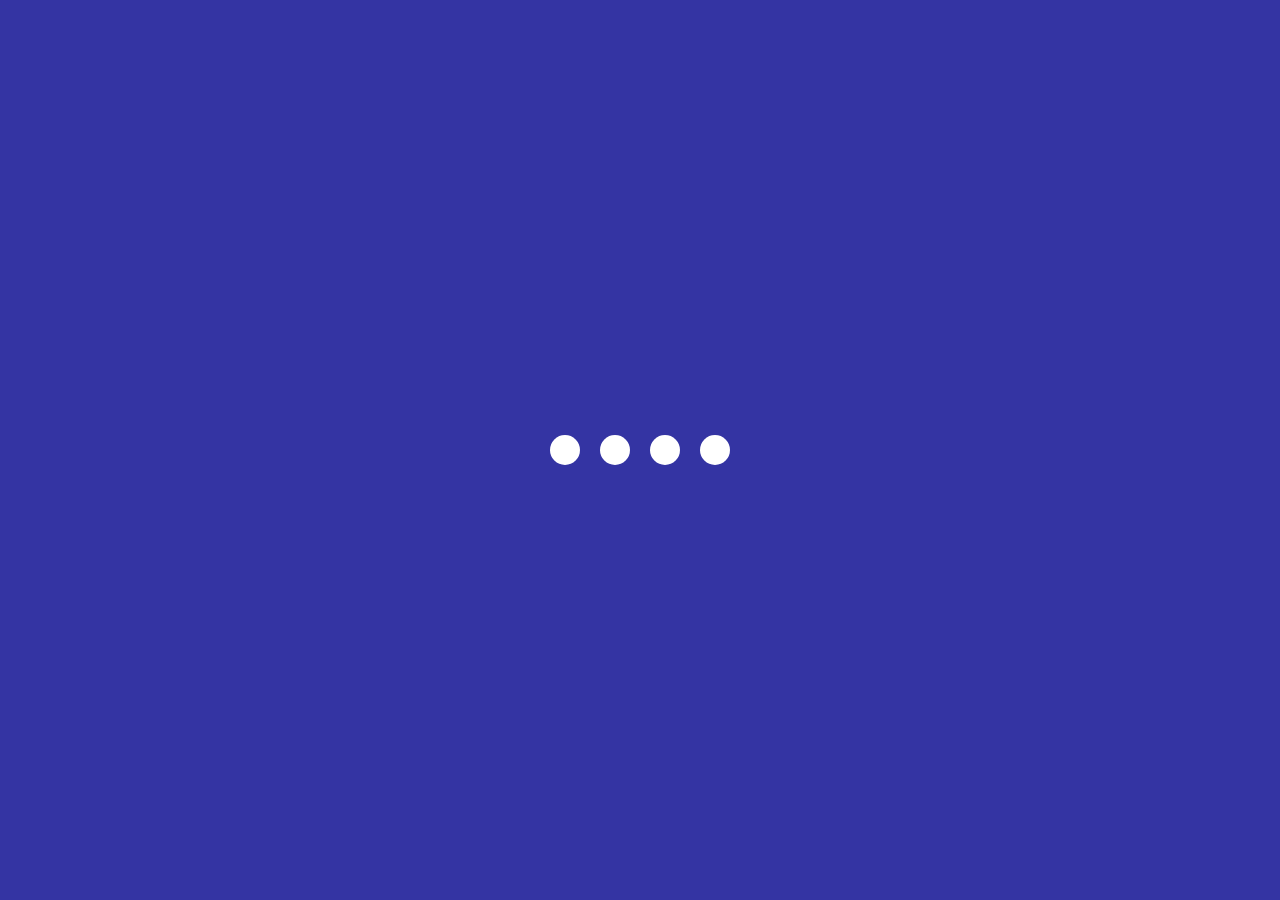
<file: Project 2/index.html>
<!DOCTYPE html>
<html lang="en">
  <head>
    <meta charset="UTF-8" />
    <meta name="description" content="symple html" />
    <meta name="keywords" content="loding animation" />
    <meta name="viewport" content="width=device-width, initial-scale=1.0" />
    <link rel="stylesheet" href="style.css" />
    <title>Loading animation</title>
  </head>
  <body>
    <section class="wrapper">
      <div class="loader">
        <div class="loading one"></div>
        <div class="loading two"></div>
        <div class="loading three"></div>
        <div class="loading four"></div>
      </div>
    </section>
  </body>
</html>
</file>
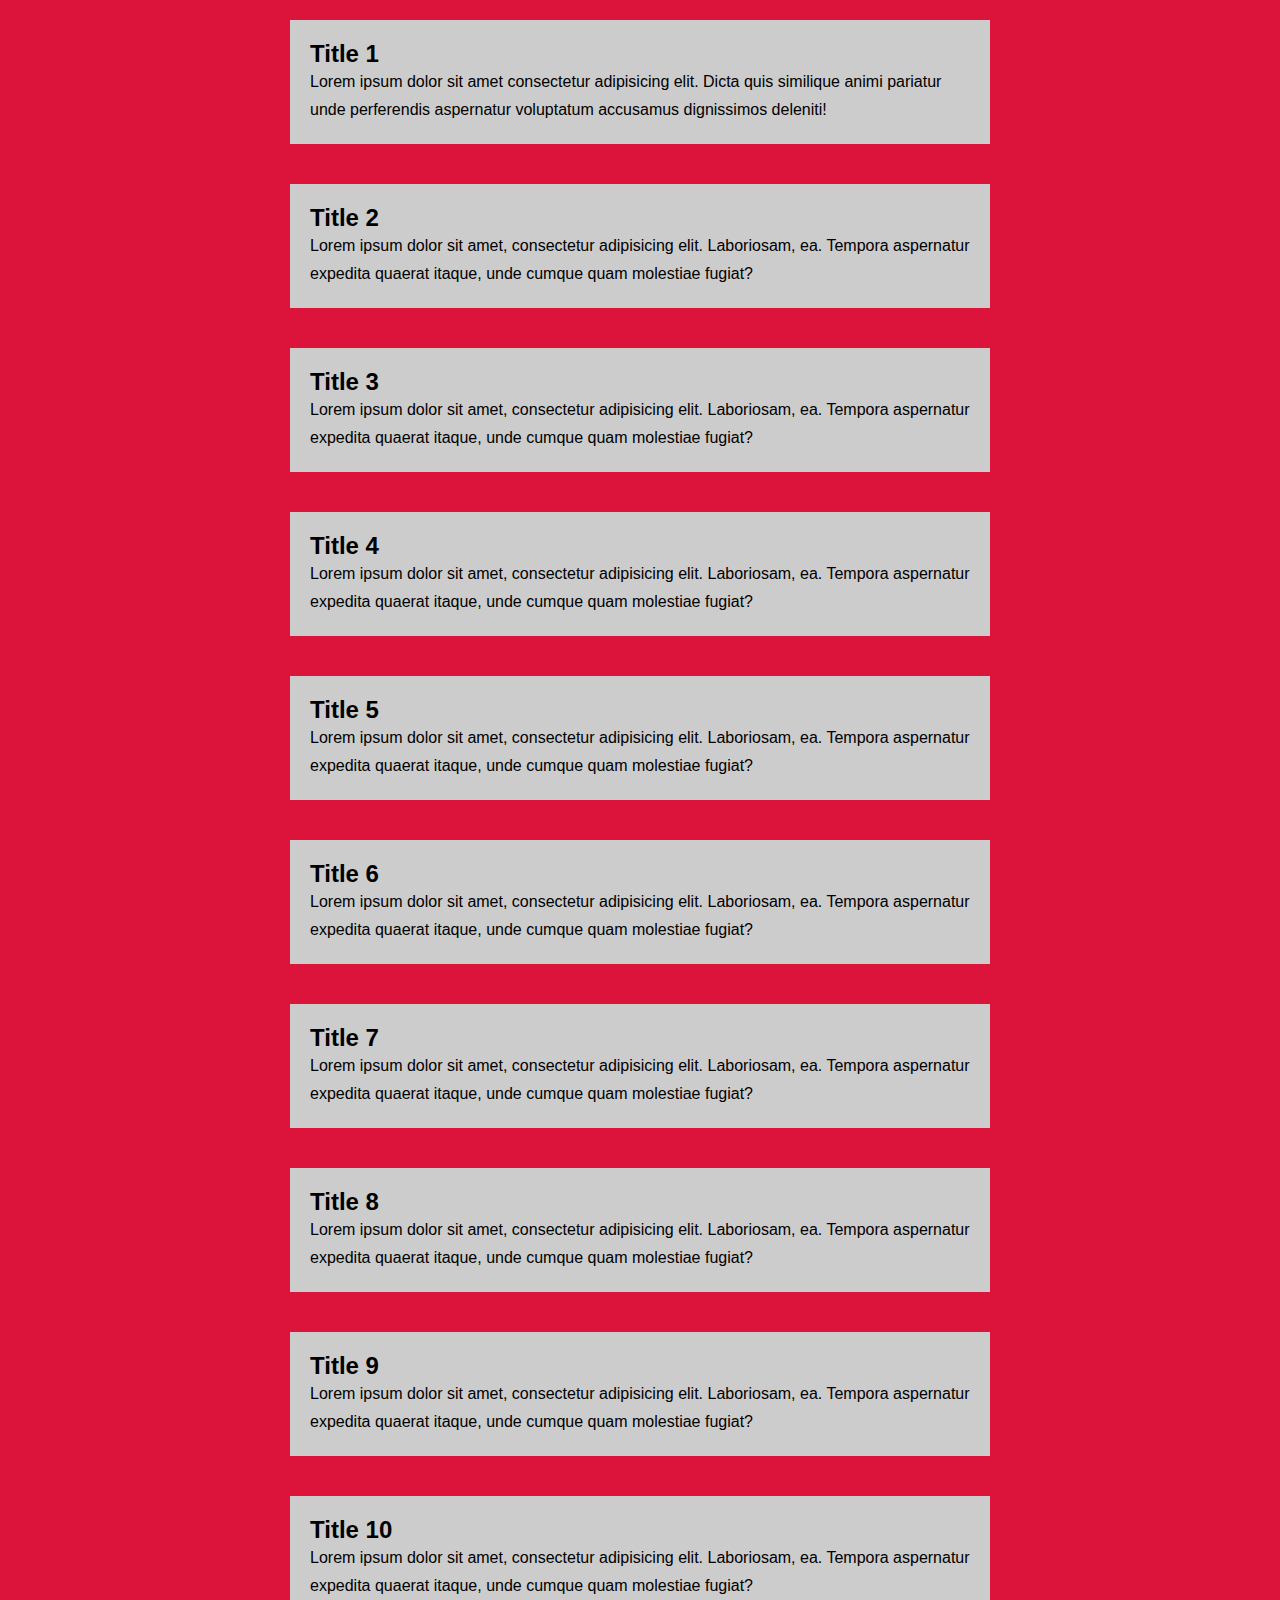
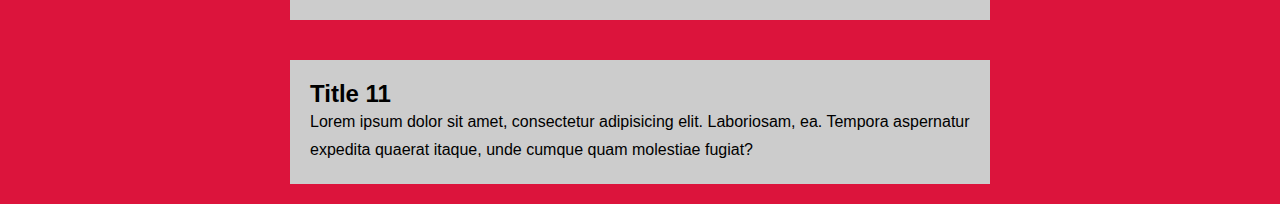
<file: Project 3/index.html>
<!DOCTYPE html>
<html lang="en">
  <head>
    <meta charset="UTF-8" />
    <meta name="description" content="just a symple html" />
    <meta name="keywords" content="custom scrolbar" />
    <meta name="viewport" content="width=device-width, initial-scale=1.0" />
    <link rel="stylesheet" href="style.css" />
    <title>ScroolBar</title>
  </head>
  <body>
    <section>
      <div class="card">
        <h2 class="card-title">Title 1</h2>
        <p>
          Lorem ipsum dolor sit amet consectetur adipisicing elit. Dicta quis
          similique animi pariatur unde perferendis aspernatur voluptatum
          accusamus dignissimos deleniti!
        </p>
      </div>
      <div class="card">
        <h2 class="card-title">Title 2</h2>
        <p>
          Lorem ipsum dolor sit amet, consectetur adipisicing elit. Laboriosam,
          ea. Tempora aspernatur expedita quaerat itaque, unde cumque quam
          molestiae fugiat?
        </p>
      </div>
      <div class="card">
        <h2 class="card-title">Title 3</h2>
        <p>
          Lorem ipsum dolor sit amet, consectetur adipisicing elit. Laboriosam,
          ea. Tempora aspernatur expedita quaerat itaque, unde cumque quam
          molestiae fugiat?
        </p>
      </div>
      <div class="card">
        <h2 class="card-title">Title 4</h2>
        <p>
          Lorem ipsum dolor sit amet, consectetur adipisicing elit. Laboriosam,
          ea. Tempora aspernatur expedita quaerat itaque, unde cumque quam
          molestiae fugiat?
        </p>
      </div>
      <div class="card">
        <h2 class="card-title">Title 5</h2>
        <p>
          Lorem ipsum dolor sit amet, consectetur adipisicing elit. Laboriosam,
          ea. Tempora aspernatur expedita quaerat itaque, unde cumque quam
          molestiae fugiat?
        </p>
      </div>
      <div class="card">
        <h2 class="card-title">Title 6</h2>
        <p>
          Lorem ipsum dolor sit amet, consectetur adipisicing elit. Laboriosam,
          ea. Tempora aspernatur expedita quaerat itaque, unde cumque quam
          molestiae fugiat?
        </p>
      </div>
      <div class="card">
        <h2 class="card-title">Title 7</h2>
        <p>
          Lorem ipsum dolor sit amet, consectetur adipisicing elit. Laboriosam,
          ea. Tempora aspernatur expedita quaerat itaque, unde cumque quam
          molestiae fugiat?
        </p>
      </div>
      <div class="card">
        <h2 class="card-title">Title 8</h2>
        <p>
          Lorem ipsum dolor sit amet, consectetur adipisicing elit. Laboriosam,
          ea. Tempora aspernatur expedita quaerat itaque, unde cumque quam
          molestiae fugiat?
        </p>
      </div>
      <div class="card">
        <h2 class="card-title">Title 9</h2>
        <p>
          Lorem ipsum dolor sit amet, consectetur adipisicing elit. Laboriosam,
          ea. Tempora aspernatur expedita quaerat itaque, unde cumque quam
          molestiae fugiat?
        </p>
      </div>
      <div class="card">
        <h2 class="card-title">Title 10</h2>
        <p>
          Lorem ipsum dolor sit amet, consectetur adipisicing elit. Laboriosam,
          ea. Tempora aspernatur expedita quaerat itaque, unde cumque quam
          molestiae fugiat?
        </p>
      </div>
      <div class="card">
        <h2 class="card-title">Title 11</h2>
        <p>
          Lorem ipsum dolor sit amet, consectetur adipisicing elit. Laboriosam,
          ea. Tempora aspernatur expedita quaerat itaque, unde cumque quam
          molestiae fugiat?
        </p>
      </div>
    </section>
  </body>
</html>
</file>
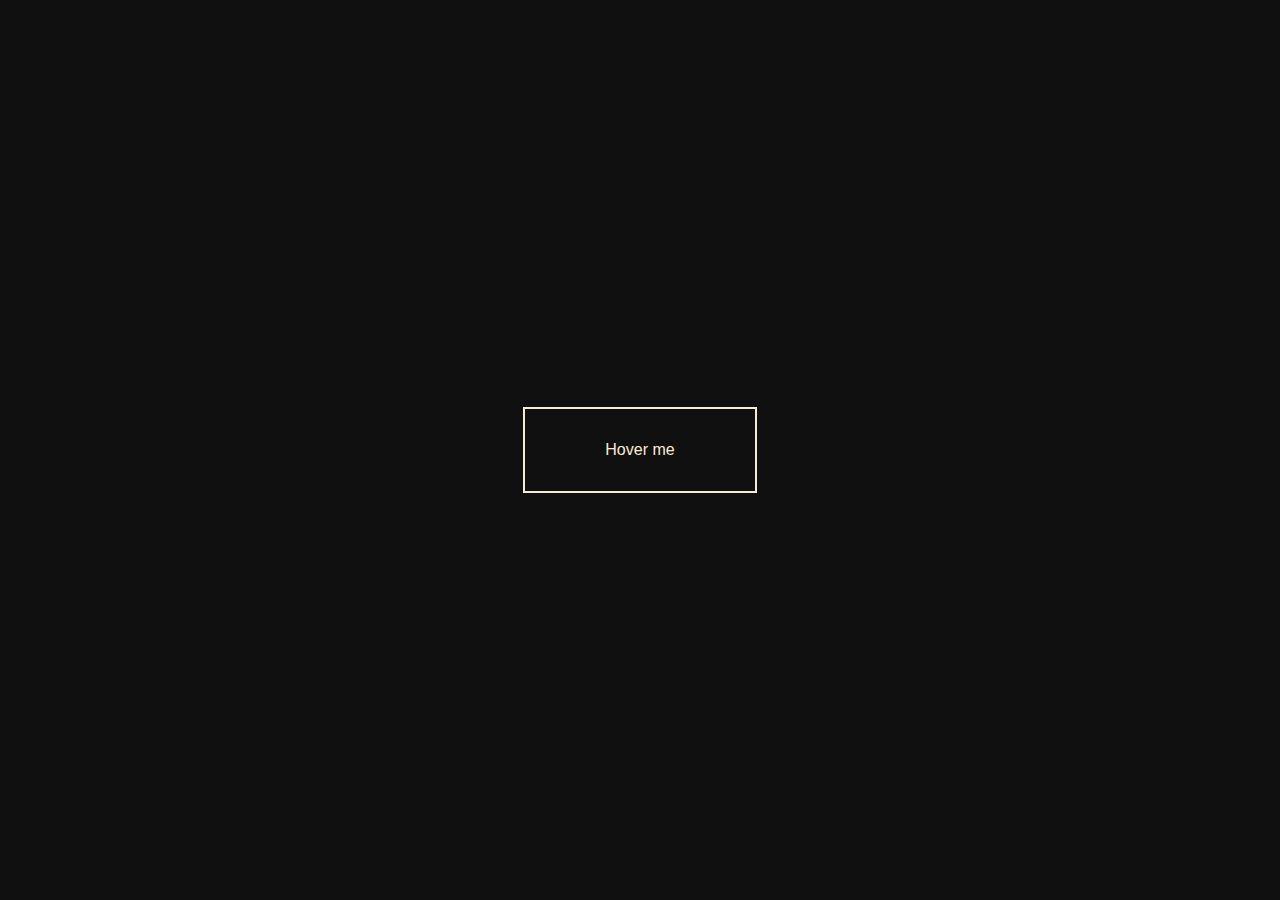
<file: Project 5/btn 1/index.html>
<!DOCTYPE html>
<html lang="en">
  <head>
    <meta charset="UTF-8" />
    <meta name="description" content="simple html code" />
    <meta name="viewport" content="width=device-width, initial-scale=1.0" />
    <link rel="stylesheet" href="style.css" />
    <title>Document</title>
  </head>
  <body>
    <section class="container">
      <a href="#">Hover me</a>
    </section>
  </body>
</html>
</file>
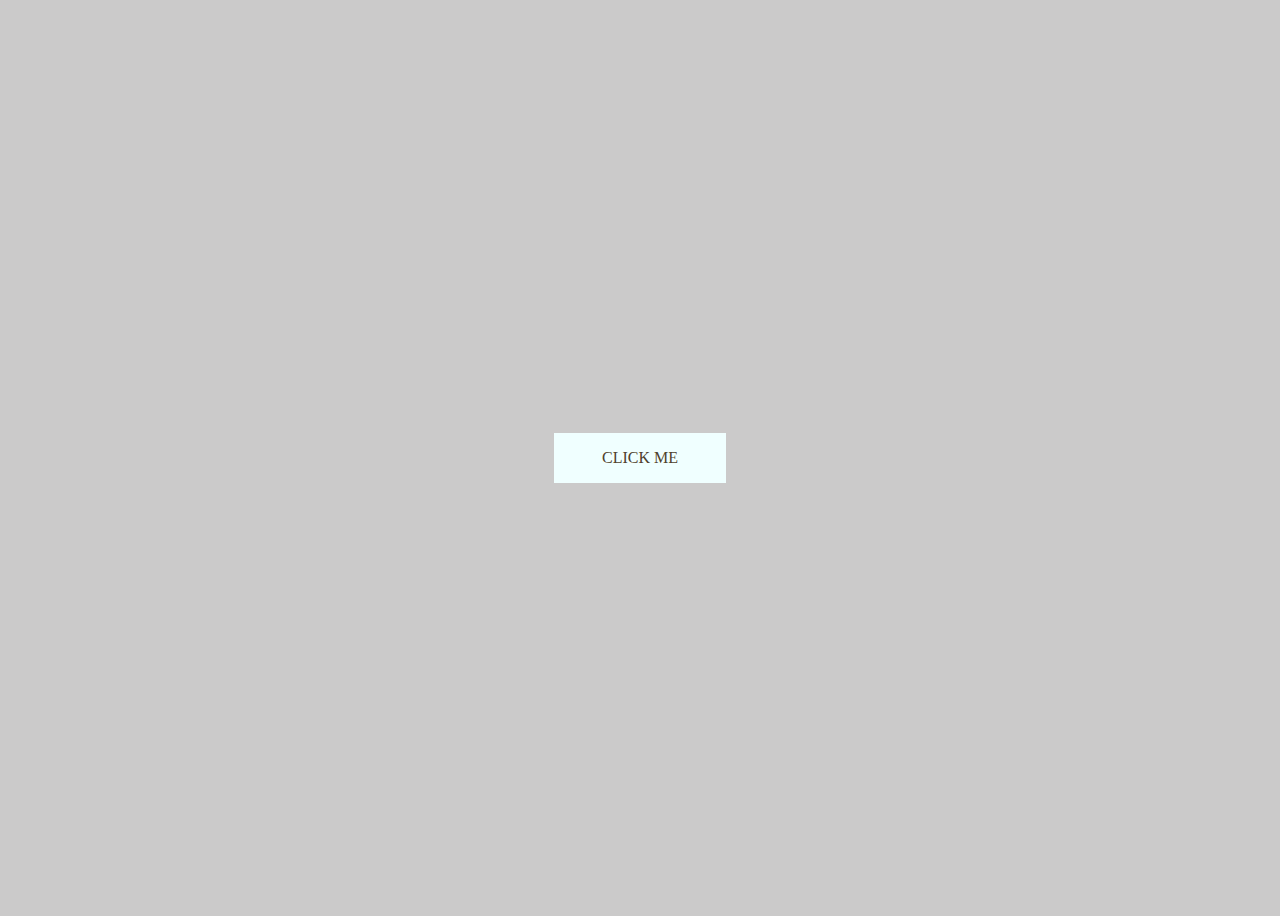
<file: Project 5/btn 2/index.html>
<!DOCTYPE html>
<html lang="en">
  <head>
    <meta charset="UTF-8" />
    <meta name="viewport" content="width=device-width, initial-scale=1.0" />
    <link rel="stylesheet" href="style.css" />
    <title>Btn 2</title>
  </head>
  <body>
    <a href="#">Click Me</a>
  </body>
</html>
</file>
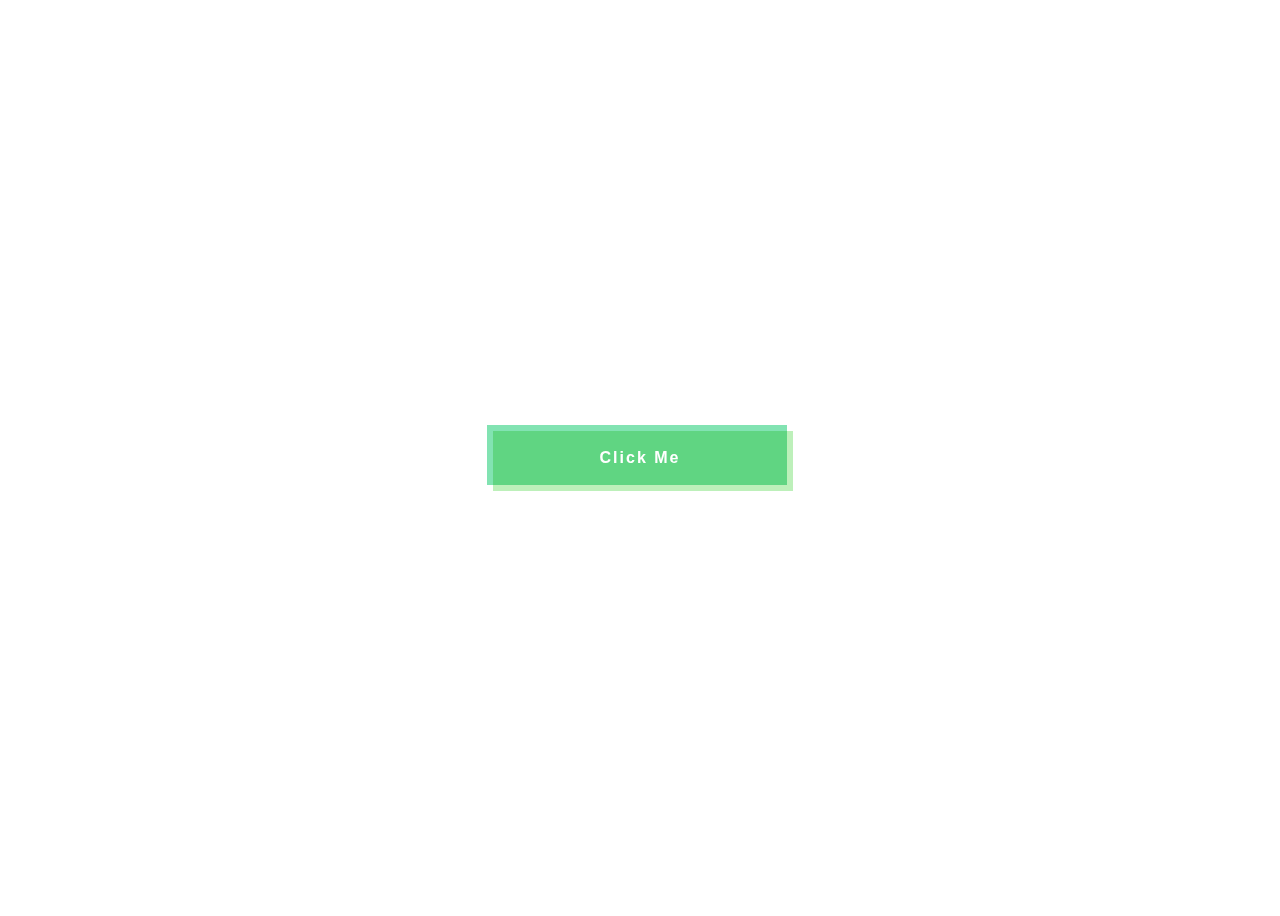
<file: Project 5/btn 3/index.html>
<!DOCTYPE html>
<html lang="en">
  <head>
    <meta charset="UTF-8" />
    <meta name="viewport" content="width=device-width, initial-scale=1.0" />
    <link rel="stylesheet" href="style.css" />
    <title>Btn 3</title>
  </head>
  <body>
    <a href="#">Click Me</a>
  </body>
</html>
</file>
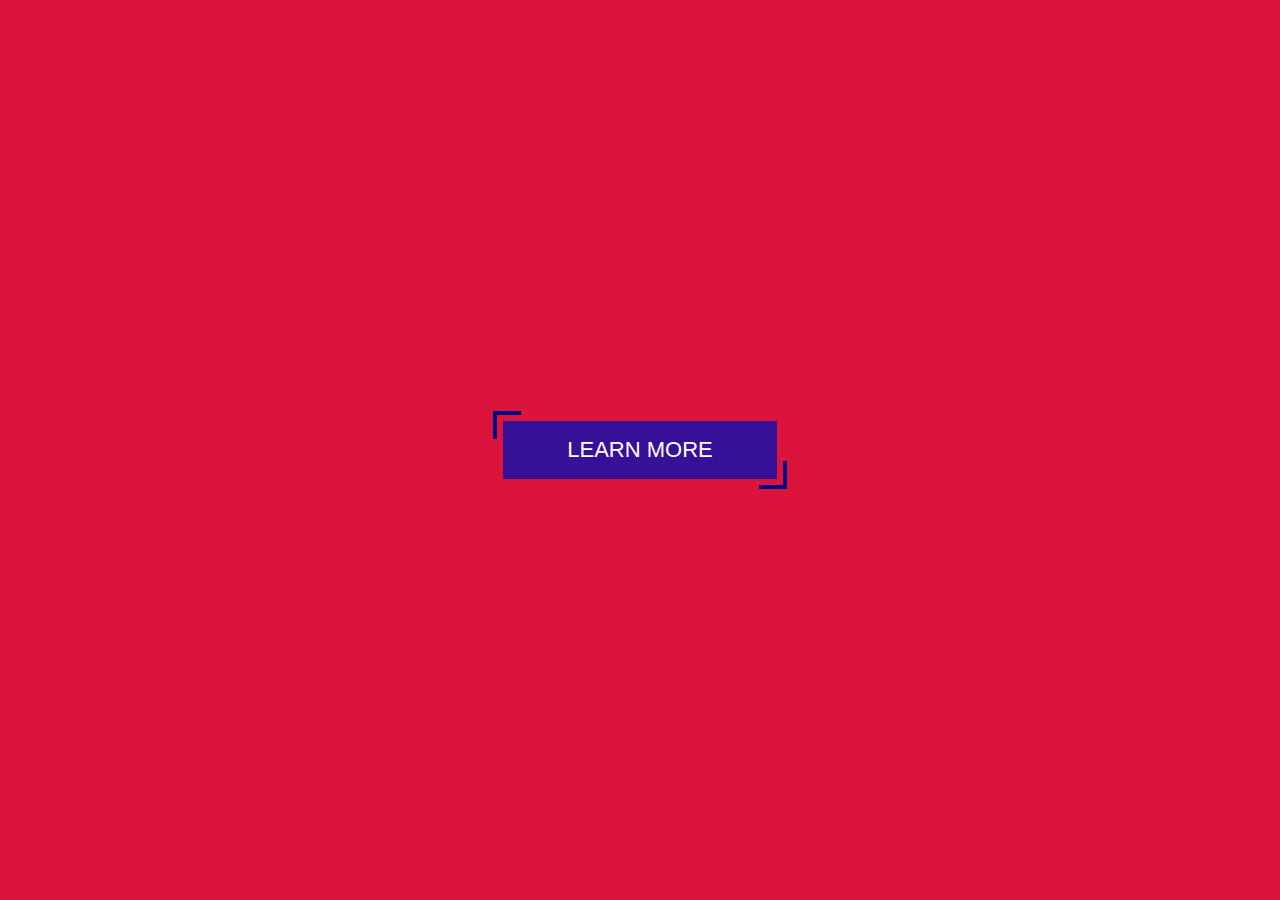
<file: Project 5/btn 4/index.html>
<!DOCTYPE html>
<html lang="en">
  <head>
    <meta charset="UTF-8" />
    <meta name="viewport" content="width=device-width, initial-scale=1.0" />
    <link rel="stylesheet" href="style.css" />
    <title>Btn 4</title>
  </head>
  <body>
    <section class="container">
      <button class="btn">Learn More</button>
    </section>
  </body>
</html>
</file>
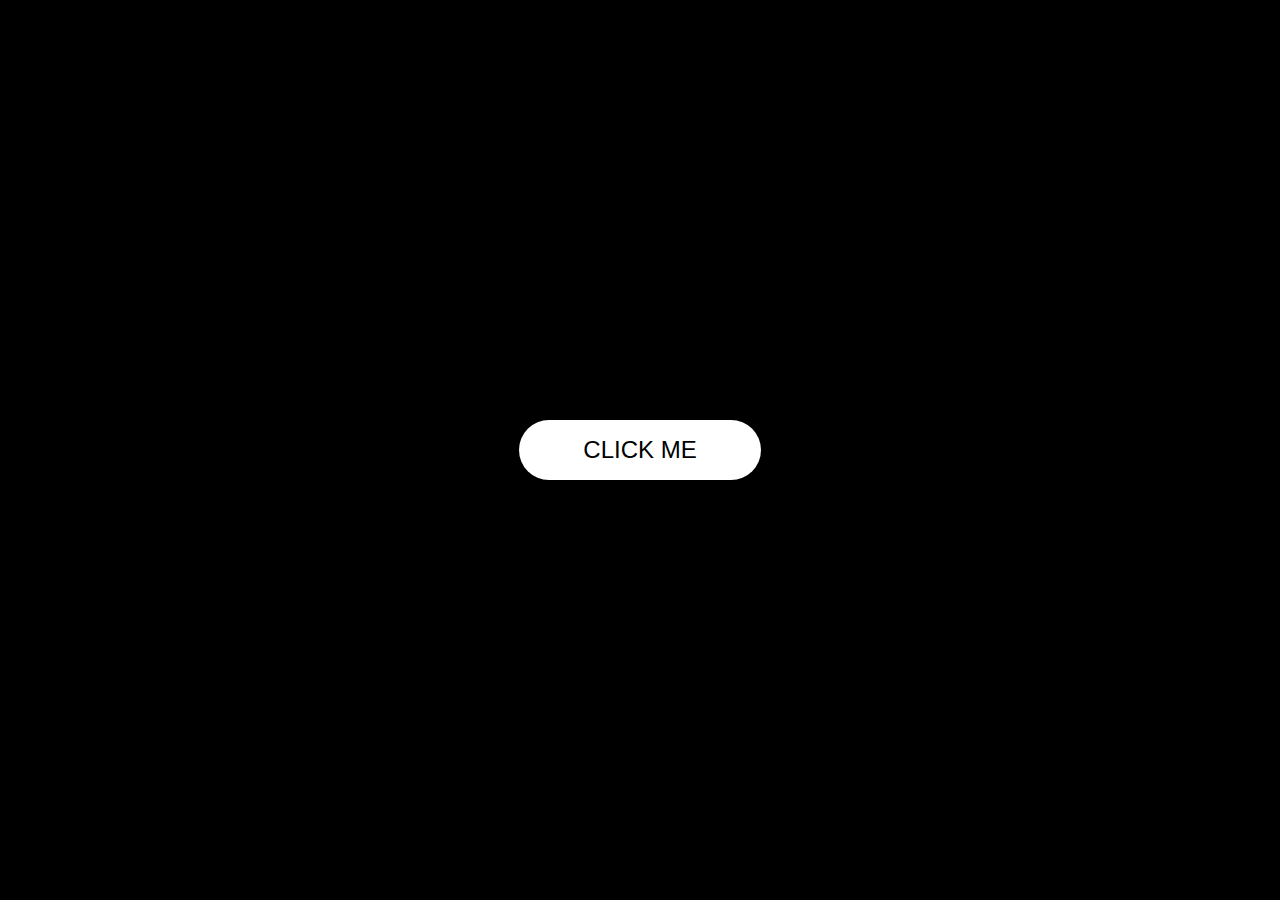
<file: Project 5/btn 5/index.html>
<!DOCTYPE html>
<html lang="en">
  <head>
    <meta charset="UTF-8" />
    <meta name="viewport" content="width=device-width, initial-scale=1.0" />
    <link rel="stylesheet" href="style.css" />
    <title>Btn 5</title>
  </head>
  <body>
    <section class="container">
      <a href="#">Click Me</a>
    </section>
  </body>
</html>
</file>
<file: Project 2/style.css>
* {
  padding: 0;
  margin: 0;
  box-sizing: border-box;
}
body {
  background-color: #00008bcb;
}
.wrapper {
  display: flex;
  justify-content: center;
  align-items: center;
  min-height: 100vh;
}
.wrapper .loader {
  display: flex;
  justify-content: space-evenly;
  padding: 0 20px;
}
.loader .loading {
  background: white;
  width: 30px;
  height: 30px;
  border-radius: 50px;
  margin: 0 10px;
  animation: load 0.8s linear infinite forwards;
}
.loader .loading.one {
  animation-delay: 0.2s;
}
.loader .loading.two {
  animation-delay: 0.4s;
}
.loader .loading.three {
  animation-delay: 0.6s;
}
.loader .loading.four {
  animation-delay: 0.8s;
}
@keyframes load {
  0% {
    transform: translateY(0);
  }
  50% {
    transform: translateY(20px);
  }
  100% {
    transform: translateY(0);
  }
}
</file>
<file: Project 3/style.css>
* {
  padding: 0;
  margin: 0;
  box-sizing: border-box;
  font-family: sans-serif;
}
body {
  background: crimson;
}
section {
  display: flex;
  flex-direction: column;
  justify-content: center;
  align-items: center;
}
.card {
  width: 700px;
  background: #ccc;
  padding: 20px;
  margin: 20px;
  line-height: 28px;
}
::-webkit-scrollbar {
  background: transparent;
  width: 10px;
}
::-webkit-scrollbar-thumb {
  background: linear-gradient(#a9c9ff, #ffbbec, #dc8e8e);
  border-radius: 10px;
}
</file>
<file: Project 5/btn 1/style.css>
* {
  padding: 0;
  margin: 0;
  box-sizing: border-box;
}
.container {
  display: flex;
  justify-content: center;
  align-items: center;
  height: 100vh;
  background: rgb(16, 16, 16);
  font-family: sans-serif;
}
a {
  text-decoration: none;
  color: antiquewhite;
  border: 2px solid antiquewhite;
  padding: 2rem 5rem;
  position: relative;
  overflow: hidden;
  transition: all 1s ease;
}
a:before {
  content: "Download";
  font-weight: bold;
  background: antiquewhite;
  color: black;
  position: absolute;
  top: 0;
  left: 0;
  height: 100%;
  width: 100%;
  display: flex;
  justify-content: center;
  align-items: center;
  transform: translateY(-100%);
  transition: all 1s ease;
}
a:hover:before {
  transform: translateY(0);
  /* transition: all 1s ease; */
}
</file>
<file: Project 5/btn 2/style.css>
body {
  height: 100vh;
  display: flex;
  justify-content: center;
  align-items: center;
  background-color: rgb(203, 202, 202);
}
a {
  text-decoration: none;
  text-transform: uppercase;
  color: rgb(79, 65, 44);
  background-color: azure;
  position: relative;
  padding: 1rem 3rem;
}
a::before {
  content: "button";
  position: absolute;
  top: 0;
  left: 0;
  width: 100%;
  height: 100%;
  background-color: bisque;
  display: flex;
  justify-content: center;
  align-items: center;
  transform: rotateX(270deg);
  transform-origin: top;
  transition: all 0.5s ease;
}
a::after {
  content: "button";
  position: absolute;
  top: 0;
  left: 0;
  width: 100%;
  height: 100%;
  background-color: aquamarine;
  display: flex;
  justify-content: center;
  align-items: center;
  transform: rotateX(270deg);
  transform-origin: top;
  transition: all 0.5s ease;
  transition-delay: 0.25s;
}
a:hover::before,
a:hover::after {
  transform: rotateX(0);
}
</file>
<file: Project 5/btn 3/style.css>
body {
  height: 100vh;
  display: flex;
  justify-content: center;
  align-items: center;
  font-family: sans-serif;
}
a {
  width: 300px;
  height: 60px;
  text-decoration: none;
  background-color: transparent;
  text-align: center;
  line-height: 60px;
  font-weight: bold;
  letter-spacing: 2px;
  color: #fff;
  position: relative;
  transition: all 0.2s;
}
a::before {
  content: "";
  position: absolute;
  top: -3px;
  left: -3px;
  width: 100%;
  height: 100%;
  background: rgb(130, 227, 178);
  z-index: -1;
  mix-blend-mode: multiply;
  transition: all 0.5s;
  transform-origin: top;
}
a::after {
  content: "";
  position: absolute;
  top: 3px;
  left: 3px;
  width: 100%;
  height: 100%;
  background: #99e895a6;
  z-index: -1;
  mix-blend-mode: multiply;
  transition: all 0.5s;
  transform-origin: bottom;
}
a:hover::before {
  top: -6px;
  left: 0;
  transform: perspective(1000px) rotateX(75deg);
}
a:hover::after {
  top: 6px;
  left: 0;
  transform: perspective(1000px) rotateX(-75deg);
}
a:hover {
  transition: all 0.5s;
  color: rgb(88, 69, 45);
  font-weight: bolder;
  font-size: 25px;
}
</file>
<file: Project 5/btn 4/style.css>
* {
  padding: 0;
  margin: 0;
  box-sizing: border-box;
  font-family: sans-serif;
}
.container {
  height: 100vh;
  display: flex;
  justify-content: center;
  align-items: center;
  background: crimson;
  font-family: sans-serif;
}
.btn {
  border: none;
  padding: 1rem 4rem;
  background: rgba(17, 17, 173, 0.824);
  color: #fff;
  font-size: 22px;
  text-transform: uppercase;
  position: relative;
  cursor: pointer;
}
.btn::before {
  content: "";
  position: absolute;
  width: 24px;
  height: 24px;
  top: -10px;
  left: -10px;
  /* background: teal; */
  border-top: 4px solid darkblue;
  border-left: 4px solid darkblue;
  transition: all 0.25s;
}
.btn:hover::before {
  width: 100%;
  height: 100%;
}
.btn::after {
  content: "";
  position: absolute;
  width: 24px;
  height: 24px;
  bottom: -10px;
  right: -10px;
  /* background: teal; */
  border-bottom: 4px solid darkblue;
  border-right: 4px solid darkblue;
  transition: all 0.25s;
}
.btn:hover::after {
  width: 100%;
  height: 100%;
}
</file>
<file: Project 5/btn 5/style.css>
* {
  padding: 0;
  margin: 0;
  box-sizing: border-box;
}

.container {
  height: 100vh;
  display: flex;
  justify-content: center;
  align-items: center;
  font-family: sans-serif;
  background: #000;
}

a {
  position: absolute;
  text-decoration: none;
  text-transform: uppercase;
  padding: 1rem 4rem;
  background: #fff;
  color: #000;
  border-radius: 100px;
  font-size: 1.5rem;
  transition: all 0.2s ease;
}

a:before {
  content: "";
  position: absolute;
  top: 0;
  left: 0;
  width: 100%;
  height: 100%;
  background: #fff;
  border-radius: 100px;
  transition: all 1s ease;
  z-index: -1;
}

a:hover:before {
  transform: scaleX(1.4) scaleY(1.6);
  opacity: 0;
}

a:hover {
  transform: translateY(-3px);
  box-shadow: 0 10px 20px rgba(0, 0, 0, 0.2);
}

a:active {
  transform: translateY(-1px);
  box-shadow: 0 5px 10px rgba(0, 0, 0, 0.2);
}
</file>
